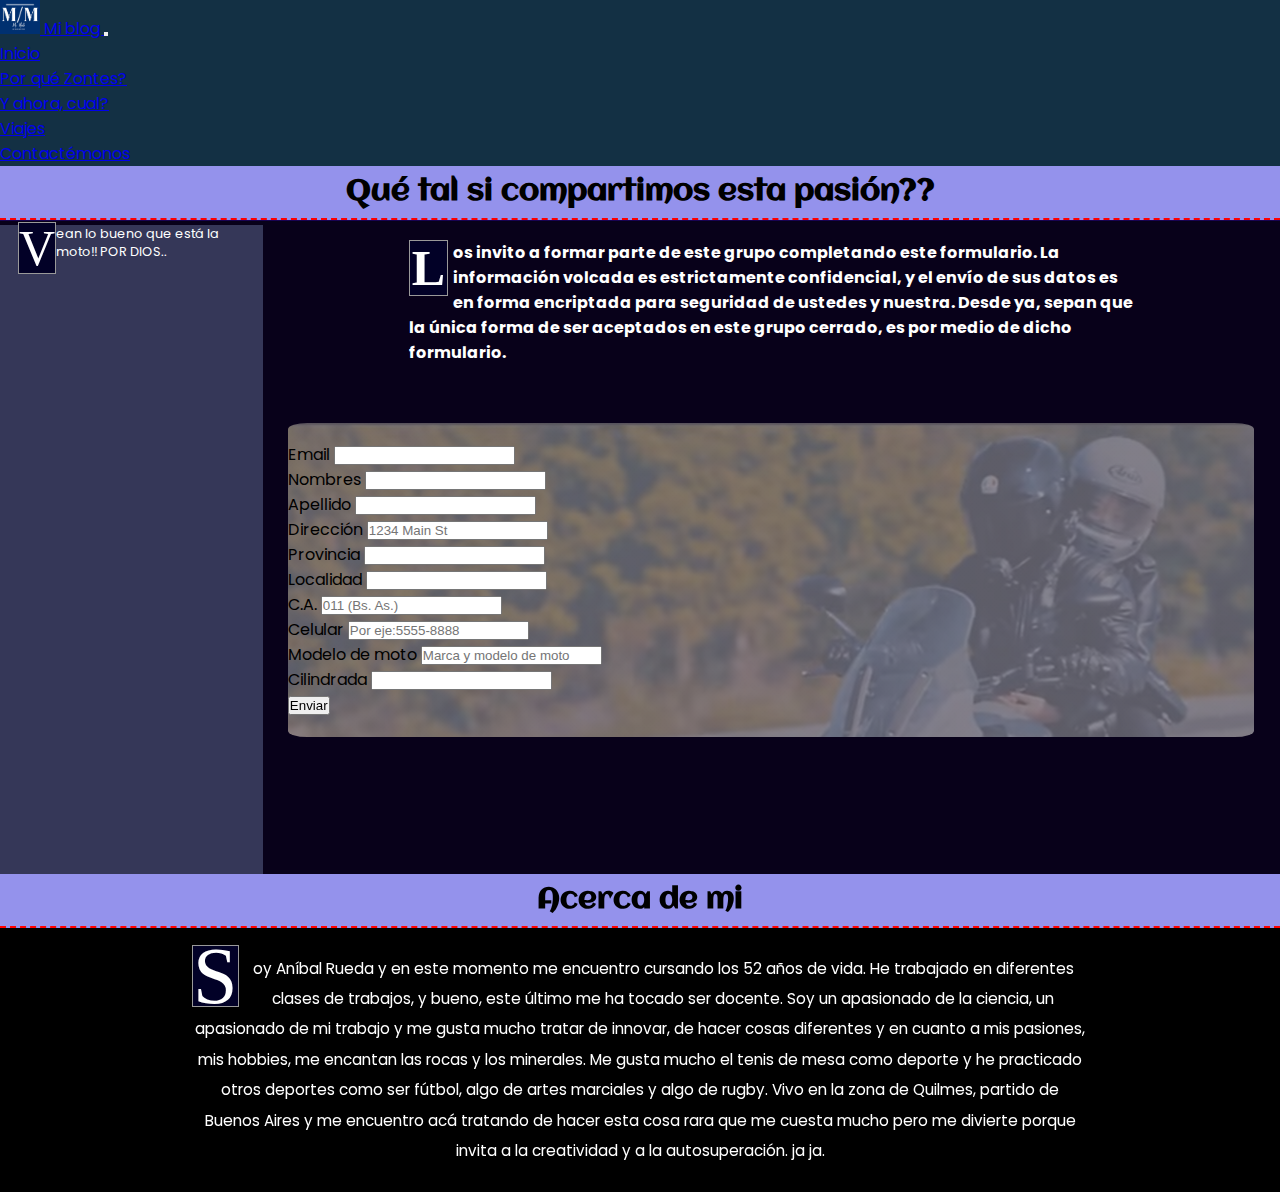
<file: html/form_zontes.html>
<!DOCTYPE html>
<html lang="en">
<head>
    <meta charset="UTF-8">
    <meta http-equiv="X-UA-Compatible" content="IE=edge">
    <meta name="viewport" content="width=device-width, initial-scale=1.0">
    <meta name="keywords" content="moto, lista, fan, grupo, compartir">
    <meta name="author" content="Anibal Rueda">
    <link rel="icon" type="image/x-icon" href="../imag/icono.png">
    <meta name="description" content="Ser muchos para compartir esta pasión, es parte de la vida. Te invito a inscribirte en nuestro grupo de motos para estar comunicados. Somos un montón.">    
    <link href="https://cdn.jsdelivr.net/npm/bootstrap@5.2.0/dist/css/bootstrap.min.css" rel="stylesheet" integrity="sha384-gH2yIJqKdNHPEq0n4Mqa/HGKIhSkIHeL5AyhkYV8i59U5AR6csBvApHHNl/vI1Bx" crossorigin="anonymous">
    <link rel="stylesheet" href="../css/styles.css">
    <title>Mi Moto- Contactémonos</title>
    <link rel="stylesheet" href="https://cdnjs.cloudflare.com/ajax/libs/font-awesome/6.1.1/css/all.min.css">

</head>
<body class="body">
    <header class="header">               
        <!--Navar-->
        <nav class="navbar navbar-expand-md navbar-dark" style="background-color: #133044;">
            <div class="container-fluid">
                <a class="navbar-brand" href="../index.html">
                    <img src="../imag/logo_mio.png" alt="Foto moto mia" width="40" height="34" class="d-inline-block align-text-top">
                    Mi blog
                </a>                
                <button class="navbar-toggler" 
                    type="button"  
                    data-bs-toggle="collapse" 
                    data-bs-target="#navbarSupportedContent"
                    aria-controls="navbarSupportedContent"
                    aria-expanded="false"
                    aria-label="Toogle navigation">
                    <span class="navbar-toggler-icon"></span>
                </button>
                <div class="collapse navbar-collapse" id="navbarSupportedContent">
                    <ul class="navbar-nav mx-auto text-center">
                        <li class="nav-item">
                            <a class="nav-link" href="../index.html">Inicio</a>
                        </li class="nav-item">
                        <li>
                            <a class="nav-link" href="pq_zontes.html">Por qué Zontes?</a>
                        </li class="nav-item">
                        <li>
                            <a class="nav-link" href="yac_zontes.html">Y ahora, cual?</a>
                        </li>
                        <li>
                          <a class="nav-link" href="viaje_zontes.html">Viajes</a>
                        </li>
                        <li>
                            <a class="nav-link active" href="form_zontes.html">Contactémonos</a>
                        </li>
                    </ul>
                </div>
            </div>
        </nav>
        <!--Fin Navar---------------------------------------------------------------------->
        <div class="header_uno">                        
            <h2>Qué tal si compartimos esta pasión??</h2>            
        </div>
    </header>
    
    <main>
        <div class="form_zontes">
            <div class="form_zonte_form">
                <h3>Los invito a formar parte de este grupo completando este formulario. La información volcada es estrictamente confidencial, y el envío de sus datos es en forma encriptada para seguridad de ustedes y nuestra. Desde ya, sepan que la única forma de ser aceptados en este grupo cerrado, es por medio de dicho formulario.</h3>
                <form class="row g-3">                   
                    <div class="col-md-12">
                        <label for="inputEmail4" class="form-label">Email</label>
                        <input type="email" class="form-control" id="inputEmail4">
                    </div>

                    <div class="col-md-6">
                        <label for="inputname" class="form-label">Nombres</label>
                        <input type="text" class="form-control" id="nombre">
                    </div>

                    <div class="col-md-6">
                        <label for="inputname" class="form-label">Apellido</label>
                        <input type="text" class="form-control" id="Apellido">
                    </div>

                    <div class="col-12">
                        <label for="inputAddress" class="form-label">Dirección</label>
                        <input type="text" class="form-control" id="inputAddress" placeholder="1234 Main St">
                    </div>

                    <div class="col-3">
                        <label for="inputrPvincia" class="form-label">Provincia</label>
                        <input type="text" class="form-control" id="inputProvincia">
                    </div>

                    <div class="col-4">
                        <label for="inputrLocalidad" class="form-label">Localidad</label>
                        <input type="text" class="form-control" id="inputLocalidad">
                    </div>

                    <div class="col-2">
                        <label for="inputnumber" class="form-label">C.A.</label>
                        <input type="text" class="form-control" id="inputAddress" placeholder="011 (Bs. As.)">
                    </div>

                    <div class="col-3">
                        <label for="inputnumber" class="form-label">Celular</label>
                        <input type="text" class="form-control" id="inputAddress" placeholder="Por eje:5555-8888">
                    </div>

                    <div class="col-6">
                        <label for="inputTipoMoto" class="form-label">Modelo de moto</label>
                        <input type="text" class="form-control" id="inputTipoMoto" placeholder="Marca y modelo de moto">
                    </div>

                    <div class="col-md-3">
                        <label for="inputCilindrada" class="form-label">Cilindrada</label>
                        <input type="text" class="form-control" id="inputCilindrada">
                    </div>

                    <div class="col-12">
                        <button type="submit" class="btn btn-outline-dark">Enviar</button>
                    </div>
                </form>
               
            </div>
            <!--SideBar-->
            <div class="form_zontes_side_bar">                  
                <div class="side_bar">
                        <p class="p_side_bar">Vean lo bueno que está la moto!! POR DIOS..</p>
                        <iframe  src="https://www.youtube.com/embed/XCuMLZhAu18" title="YouTube video player" frameborder="0" allow="accelerometer; controls; clipboard-write; encrypted-media; gyroscope; picture-in-picture" allowfullscreen></iframe>
                        <iframe  src="https://www.youtube.com/embed/vBniht794cw" title="YouTube video player" frameborder="0" allow="accelerometer; controls; clipboard-write; encrypted-media; gyroscope; picture-in-picture" allowfullscreen></iframe>
                        <iframe  src="https://www.youtube.com/embed/J7oFBhwXM8s" title="YouTube video player" frameborder="0" allow="accelerometer; controls; clipboard-write; encrypted-media; gyroscope; picture-in-picture" allowfullscreen></iframe>
                        <iframe  src="https://www.youtube.com/embed/p9gaAqtyHyM" title="YouTube video player" frameborder="0" allow="accelerometer; controls; clipboard-write; encrypted-media; gyroscope; picture-in-picture" allowfullscreen></iframe>                        
                </div> 
            </div>
            <!--Fin de SideBar---------------------------------------------------------------------->
        </div>           
    </main>
    
    <footer class="footer">          
        <h2>Acerca de mi</h2>   
        <p class="pie"> Soy Aníbal Rueda y en este momento me encuentro cursando los 52 años de vida. He trabajado en diferentes clases de trabajos, y bueno, este último me ha tocado ser docente. Soy un apasionado de la ciencia, un apasionado de mi trabajo y me gusta mucho tratar de innovar, de hacer cosas diferentes y en cuanto a mis pasiones, mis hobbies, me encantan las rocas y los minerales. Me gusta mucho el tenis de mesa como deporte y he practicado otros deportes como ser fútbol, algo de artes marciales y algo de rugby.
                Vivo en la zona de Quilmes, partido de Buenos Aires y me encuentro acá tratando de hacer esta cosa rara que me cuesta mucho pero me divierte porque invita a la creatividad y a la autosuperación. ja ja. 
        </p>       
    </footer>
    <script src="https://cdn.jsdelivr.net/npm/bootstrap@5.2.0/dist/js/bootstrap.bundle.min.js" integrity="sha384-A3rJD856KowSb7dwlZdYEkO39Gagi7vIsF0jrRAoQmDKKtQBHUuLZ9AsSv4jD4Xa" crossorigin="anonymous"></script>
</body>
</html>
</file>
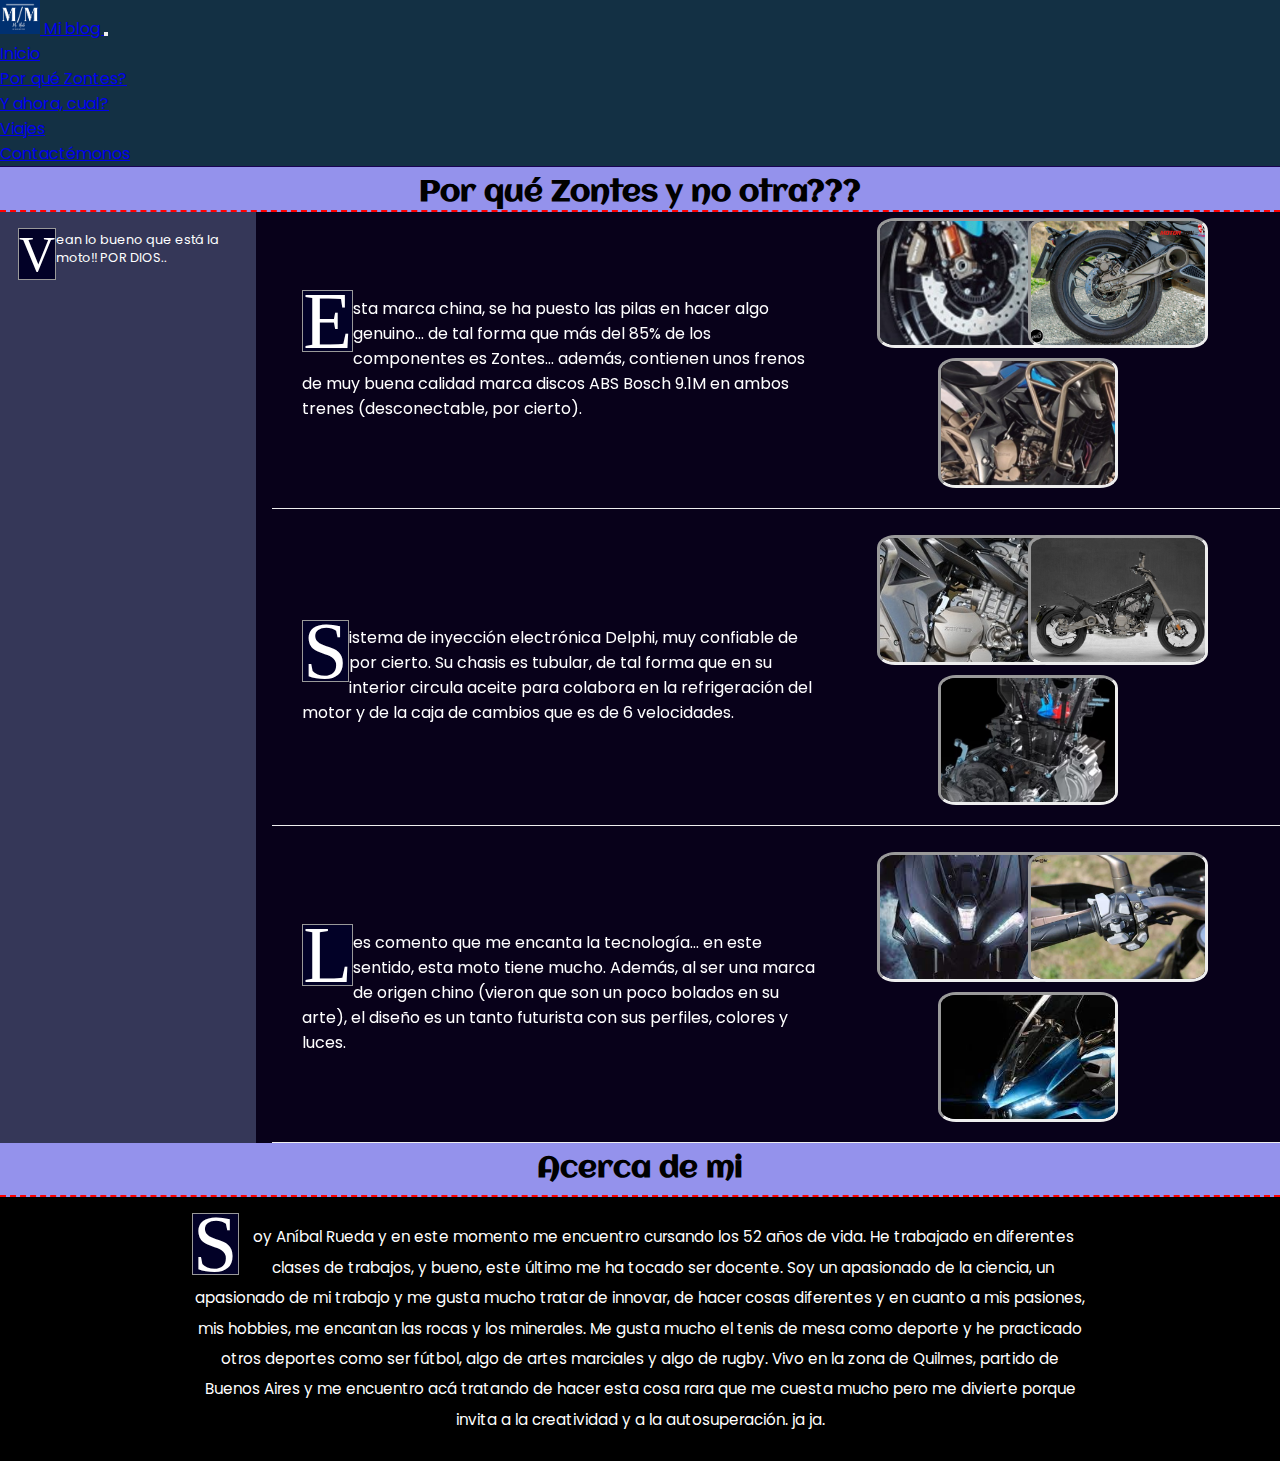
<file: html/pq_zontes.html>
<!DOCTYPE html>
<html lang="en">
<head>
    <meta charset="UTF-8">
    <meta http-equiv="X-UA-Compatible" content="IE=edge">
    <meta name="viewport" content="width=device-width, initial-scale=1.0">
    <meta name="keywords" content="moto, zontes, accesorio, chasis, full led">
    <meta name="author" content="Anibal Rueda">
    <link rel="icon" type="image/x-icon" href="../imag/icono.png">
    <meta name="description" content="Sin ir mucho más lejos, esta marca china tiene lo mejor para cubrir todas tus expectativas sin lugar a dudas. Frenos abs, chasis tubular, iluminación full led. Entra y observa todo lo que te ofrece. ">
    <link href="https://cdn.jsdelivr.net/npm/bootstrap@5.2.0/dist/css/bootstrap.min.css" rel="stylesheet" integrity="sha384-gH2yIJqKdNHPEq0n4Mqa/HGKIhSkIHeL5AyhkYV8i59U5AR6csBvApHHNl/vI1Bx" crossorigin="anonymous">
    <link rel="stylesheet" href="../css/styles.css">
    <title>Mi Moto-Por que Zontes??</title>
    <link rel="stylesheet" href="https://cdnjs.cloudflare.com/ajax/libs/font-awesome/6.1.1/css/all.min.css">

</head>
<body class="body">
    
    <header class="header">               
        <!--Navar-->
        <nav class="navbar navbar-expand-md navbar-dark" style="background-color: #133044;">
            <div class="container-fluid">
                <a class="navbar-brand" href="../index.html">
                    <img src="../imag/logo_mio.png" alt="Foto moto mia" width="40" height="34" class="d-inline-block align-text-top">
                    Mi blog
                </a>                 
                <button class="navbar-toggler" 
                    type="button"  
                    data-bs-toggle="collapse" 
                    data-bs-target="#navbarSupportedContent"
                    aria-controls="navbarSupportedContent"
                    aria-expanded="false"
                    aria-label="Toogle navigation">
                    <span class="navbar-toggler-icon"></span>
                </button>
                <div class="collapse navbar-collapse" id="navbarSupportedContent">
                    <ul class="navbar-nav mx-auto text-center">
                        <li class="nav-item">
                            <a class="nav-link" href="../index.html">Inicio</a>
                        </li class="nav-item">
                        <li>
                            <a class="nav-link active" href="pq_zontes.html">Por qué Zontes?</a>
                        </li class="nav-item">
                        <li>
                            <a class="nav-link" href="yac_zontes.html">Y ahora, cual?</a>
                        </li>
                        <li>
                          <a class="nav-link" href="viaje_zontes.html">Viajes</a>
                        </li>
                        <li>
                            <a class="nav-link" href="form_zontes.html">Contactémonos</a>
                        </li>
                    </ul>
                </div>
            </div>
        </nav>
        <!--Navar-->
    </header>
    
    <main id="main_pqz_uno" class="main_home">
            <h2 class="h2_main_home">Por qué Zontes y no otra???</h2>
            <!--SideBar-->
            <div class="side_bar">
                <p class="p_side_bar">Vean lo bueno que está la moto!! POR DIOS..</p>
                <iframe  src="https://www.youtube.com/embed/XCuMLZhAu18" title="YouTube video player" frameborder="0" allow="accelerometer; controls; clipboard-write; encrypted-media; gyroscope; picture-in-picture" allowfullscreen></iframe>
                <iframe  src="https://www.youtube.com/embed/vBniht794cw" title="YouTube video player" frameborder="0" allow="accelerometer; controls; clipboard-write; encrypted-media; gyroscope; picture-in-picture" allowfullscreen></iframe>
                <iframe  src="https://www.youtube.com/embed/J7oFBhwXM8s" title="YouTube video player" frameborder="0" allow="accelerometer; controls; clipboard-write; encrypted-media; gyroscope; picture-in-picture" allowfullscreen></iframe>
                <iframe  src="https://www.youtube.com/embed/p9gaAqtyHyM" title="YouTube video player" frameborder="0" allow="accelerometer; controls; clipboard-write; encrypted-media; gyroscope; picture-in-picture" allowfullscreen></iframe>
                <iframe  src="https://www.youtube.com/embed/7wXX3bpvKQg" title="YouTube video player" frameborder="0" allow="accelerometer; controls; clipboard-write; encrypted-media; gyroscope; picture-in-picture" allowfullscreen></iframe>
            </div>
            <!--Fin de SideBar-->                  
            <section class="seccion__main seccion_main1_home">
                <p class="p_sect">Esta marca china, se ha puesto las pilas en hacer algo genuino… de tal forma que más del 85% de los componentes es Zontes… además, contienen unos frenos de muy buena calidad marca discos ABS Bosch 9.1M en ambos trenes (desconectable, por cierto).</p>              
                <img src="../imag/freno_p1.jpg" alt="Freno delantero de Zonte">
                <img src="../imag/freno_t_p1.jpg" alt="Freno trasero de Zonte">
                <img id="foto_h1_3" src="../imag/chasis_p1.jpg" alt="Chasis de Zonte">          
            </section>
            <section class="seccion__main seccion_main2_home">    
                <p class="p_sect">Sistema de inyección electrónica Delphi, muy confiable de por cierto. Su chasis es tubular, de tal forma que en su interior circula aceite para colabora en la refrigeración del motor y de la caja de cambios que es de 6 velocidades.</p>               
                <img src="../imag/inyector_p1.jpg" alt="Foto del motor">
                <img src="../imag/bastidor_p1.jpg" alt="Foto del chasis">
                <img id="foto_h2_3" src="../imag/motor_p1.jpg" alt="Foto del motor gral">           
            </section>
            <section class="seccion__main seccion_main3_home">           
                <p class="p_sect">Les comento que me encanta la tecnología… en este sentido, esta moto tiene mucho. Además, al ser una marca de origen chino (vieron que son un poco bolados en su arte), el diseño es un tanto futurista con sus perfiles, colores y luces.</p>                
                <img src="../imag/luces_p1.jfif" alt="Foto las suces">
                <img src="../imag/comando_p1.jpg" alt="Foto del comando">
                <img id="foto_h3_3" src="../imag/parabrisa_p1.jfif" alt="Foto del parabrisa">              
            </section>                  
    </main>

    <footer class=>          
        <h2>Acerca de mi</h2>   
        <p class="pie"> Soy Aníbal Rueda y en este momento me encuentro cursando los 52 años de vida. He trabajado en diferentes clases de trabajos, y bueno, este último me ha tocado ser docente. Soy un apasionado de la ciencia, un apasionado de mi trabajo y me gusta mucho tratar de innovar, de hacer cosas diferentes y en cuanto a mis pasiones, mis hobbies, me encantan las rocas y los minerales. Me gusta mucho el tenis de mesa como deporte y he practicado otros deportes como ser fútbol, algo de artes marciales y algo de rugby.
                Vivo en la zona de Quilmes, partido de Buenos Aires y me encuentro acá tratando de hacer esta cosa rara que me cuesta mucho pero me divierte porque invita a la creatividad y a la autosuperación. ja ja. 
        </p>       
    </footer>
    <script src="https://cdn.jsdelivr.net/npm/bootstrap@5.2.0/dist/js/bootstrap.bundle.min.js" integrity="sha384-A3rJD856KowSb7dwlZdYEkO39Gagi7vIsF0jrRAoQmDKKtQBHUuLZ9AsSv4jD4Xa" crossorigin="anonymous"></script>
</body>
</html>
</file>
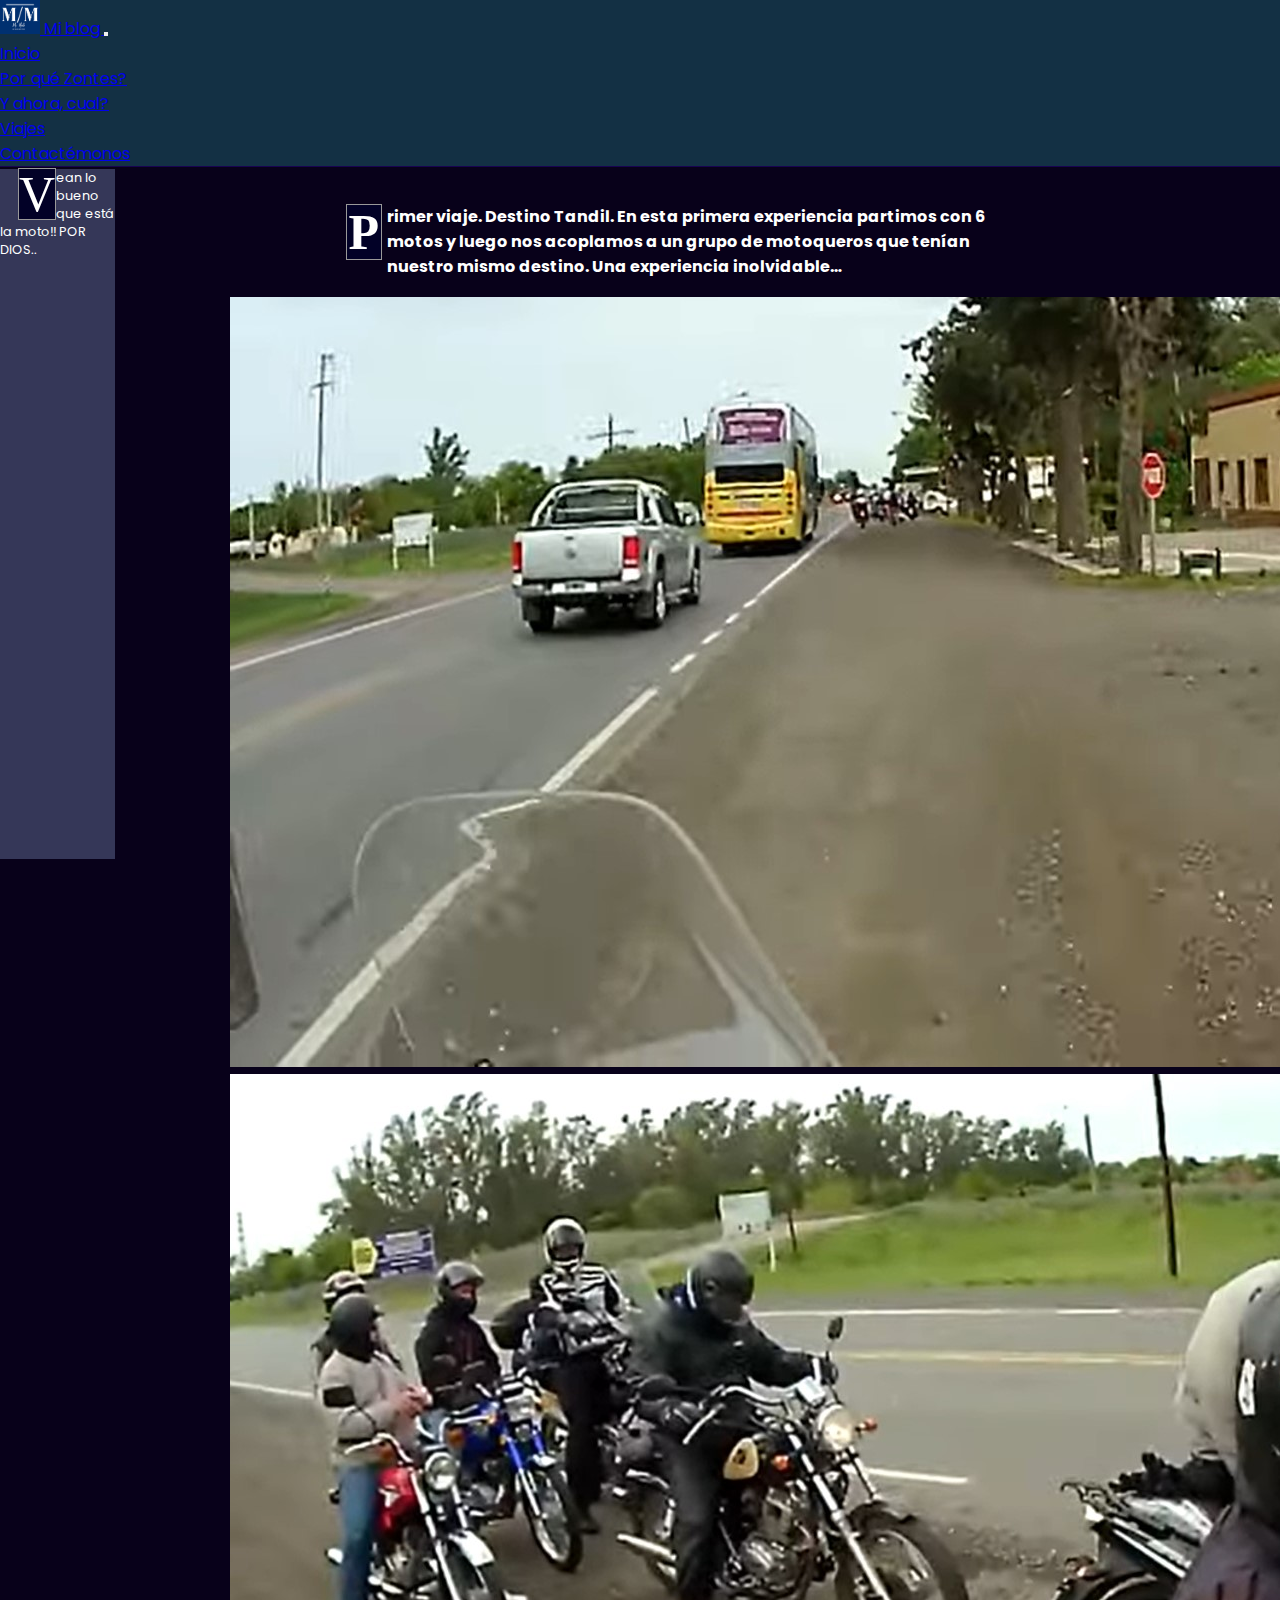
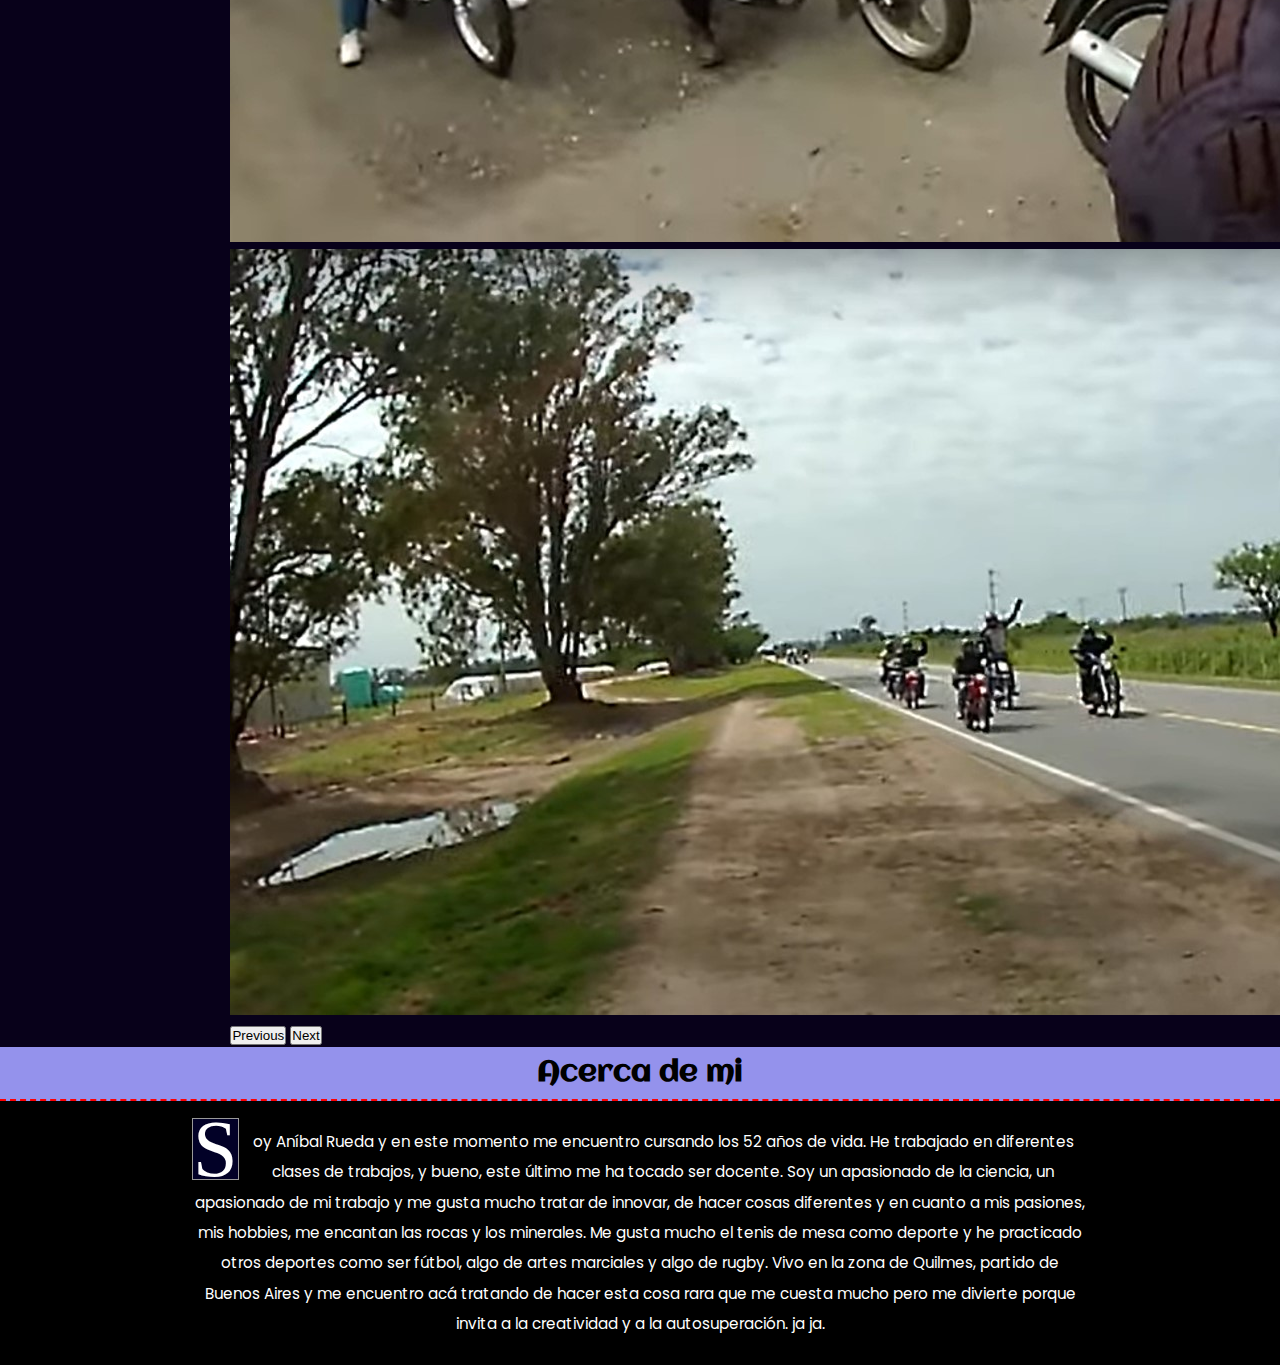
<file: html/viaje_zontes.html>
<!DOCTYPE html>
<html lang="en">
<head>
    <meta charset="UTF-8">
    <meta http-equiv="X-UA-Compatible" content="IE=edge">
    <meta name="viewport" content="width=device-width, initial-scale=1.0">
    <meta name="keywords" content="moto, viaje, libertad, compartir">
    <meta name="author" content="Anibal Rueda">
    <link rel="icon" type="image/x-icon" href="../imag/icono.png">
    <meta name="description" content="Y cuando te hablo de pasarlas bien con tus amigos o familiares en un viaje en moto… Salidas a todas partes y ser libres en nuestra pasión. Te hablo de esto. ">
    <link href="https://cdn.jsdelivr.net/npm/bootstrap@5.2.0/dist/css/bootstrap.min.css" rel="stylesheet" integrity="sha384-gH2yIJqKdNHPEq0n4Mqa/HGKIhSkIHeL5AyhkYV8i59U5AR6csBvApHHNl/vI1Bx" crossorigin="anonymous">
    <link rel="stylesheet" href="../css/styles.css">
    <title>Mi Moto-Viajes</title>
    <link rel="stylesheet" href="https://cdnjs.cloudflare.com/ajax/libs/font-awesome/6.1.1/css/all.min.css">
</head>
<body class="body">
    
    <header class="header">            
        <!--Navar-->
        <nav class="navbar navbar-expand-md navbar-dark" style="background-color: #133044;">
            <div class="container-fluid">
                <a class="navbar-brand" href="../index.html">
                    <img src="../imag/logo_mio.png" alt="Foto moto mia" width="40" height="34" class="d-inline-block align-text-top">
                    Mi blog
                </a>                
                <button class="navbar-toggler" 
                    type="button"  
                    data-bs-toggle="collapse" 
                    data-bs-target="#navbarSupportedContent"
                    aria-controls="navbarSupportedContent"
                    aria-expanded="false"
                    aria-label="Toogle navigation">
                    <span class="navbar-toggler-icon"></span>
                </button>
                <div class="collapse navbar-collapse" id="navbarSupportedContent">
                    <ul class="navbar-nav mx-auto text-center">
                        <li class="nav-item">
                            <a class="nav-link" href="../index.html">Inicio</a>
                        </li class="nav-item">
                        <li>
                            <a class="nav-link" href="pq_zontes.html">Por qué Zontes?</a>
                        </li class="nav-item">
                        <li>
                            <a class="nav-link" href="yac_zontes.html">Y ahora, cual?</a>
                        </li>
                        <li>
                          <a class="nav-link active" href="viaje_zontes.html">Viajes</a>
                        </li>
                        <li>
                            <a class="nav-link" href="form_zontes.html">Contactémonos</a>
                        </li>
                    </ul>
                </div>
            </div>
        </nav>
        <!--Navar-->
    </header>
    
    <main>
        <div class="viaje_zontes">
            <div class="v_zonte">
                <h3>Primer viaje. Destino Tandil. En esta primera experiencia partimos con 6 motos y luego nos acoplamos a un grupo de motoqueros que tenían nuestro mismo destino. Una experiencia inolvidable…</h3>
                <div id="carouselExampleControls" class="carousel slide" data-bs-ride="carousel">
                    <div class="carousel-inner">
                        <div class="carousel-item active">
                        <img src="../imag/cordoba_1.jpg" class="d-block w-100" alt="...">
                        </div>
                        <div class="carousel-item">
                        <img src="../imag/cordoba_2.jpg" class="d-block w-100" alt="...">
                        </div>
                        <div class="carousel-item">
                        <img src="../imag/cordoba_3.jpg" class="d-block w-100" alt="...">
                        </div>
                    </div>
                        <button class="carousel-control-prev" type="button" data-bs-target="#carouselExampleControls" data-bs-slide="prev">
                            <span class="carousel-control-prev-icon" aria-hidden="true"></span>
                            <span class="visually-hidden">Previous</span>
                        </button>
                        <button class="carousel-control-next" type="button" data-bs-target="#carouselExampleControls" data-bs-slide="next">
                            <span class="carousel-control-next-icon" aria-hidden="true"></span>
                            <span class="visually-hidden">Next</span>
                        </button>
                </div>
            </div>
            <!--SideBar-->              
            <div class="viaje_zontes_side_bar">                  
                <div class="side_bar">
                        <p class="p_side_bar">Vean lo bueno que está la moto!! POR DIOS..</p>
                        <iframe  src="https://www.youtube.com/embed/XCuMLZhAu18" title="YouTube video player" frameborder="0" allow="accelerometer; controls; clipboard-write; encrypted-media; gyroscope; picture-in-picture" allowfullscreen></iframe>
                        <iframe  src="https://www.youtube.com/embed/vBniht794cw" title="YouTube video player" frameborder="0" allow="accelerometer; controls; clipboard-write; encrypted-media; gyroscope; picture-in-picture" allowfullscreen></iframe>
                        <iframe  src="https://www.youtube.com/embed/J7oFBhwXM8s" title="YouTube video player" frameborder="0" allow="accelerometer; controls; clipboard-write; encrypted-media; gyroscope; picture-in-picture" allowfullscreen></iframe>
                        <iframe  src="https://www.youtube.com/embed/p9gaAqtyHyM" title="YouTube video player" frameborder="0" allow="accelerometer; controls; clipboard-write; encrypted-media; gyroscope; picture-in-picture" allowfullscreen></iframe>                         
                </div> 
            </div>
            <!--Fin de SideBar-->
        </div>
    </div>           
    </main>
    
    <footer class="footer">          
        <h2>Acerca de mi</h2>   
        <p class="pie"> Soy Aníbal Rueda y en este momento me encuentro cursando los 52 años de vida. He trabajado en diferentes clases de trabajos, y bueno, este último me ha tocado ser docente. Soy un apasionado de la ciencia, un apasionado de mi trabajo y me gusta mucho tratar de innovar, de hacer cosas diferentes y en cuanto a mis pasiones, mis hobbies, me encantan las rocas y los minerales. Me gusta mucho el tenis de mesa como deporte y he practicado otros deportes como ser fútbol, algo de artes marciales y algo de rugby.
                Vivo en la zona de Quilmes, partido de Buenos Aires y me encuentro acá tratando de hacer esta cosa rara que me cuesta mucho pero me divierte porque invita a la creatividad y a la autosuperación. ja ja. 
        </p>       
    </footer>
    <script src="https://cdn.jsdelivr.net/npm/bootstrap@5.2.0/dist/js/bootstrap.bundle.min.js" integrity="sha384-A3rJD856KowSb7dwlZdYEkO39Gagi7vIsF0jrRAoQmDKKtQBHUuLZ9AsSv4jD4Xa" crossorigin="anonymous"></script>
</body>
</html>
</file>
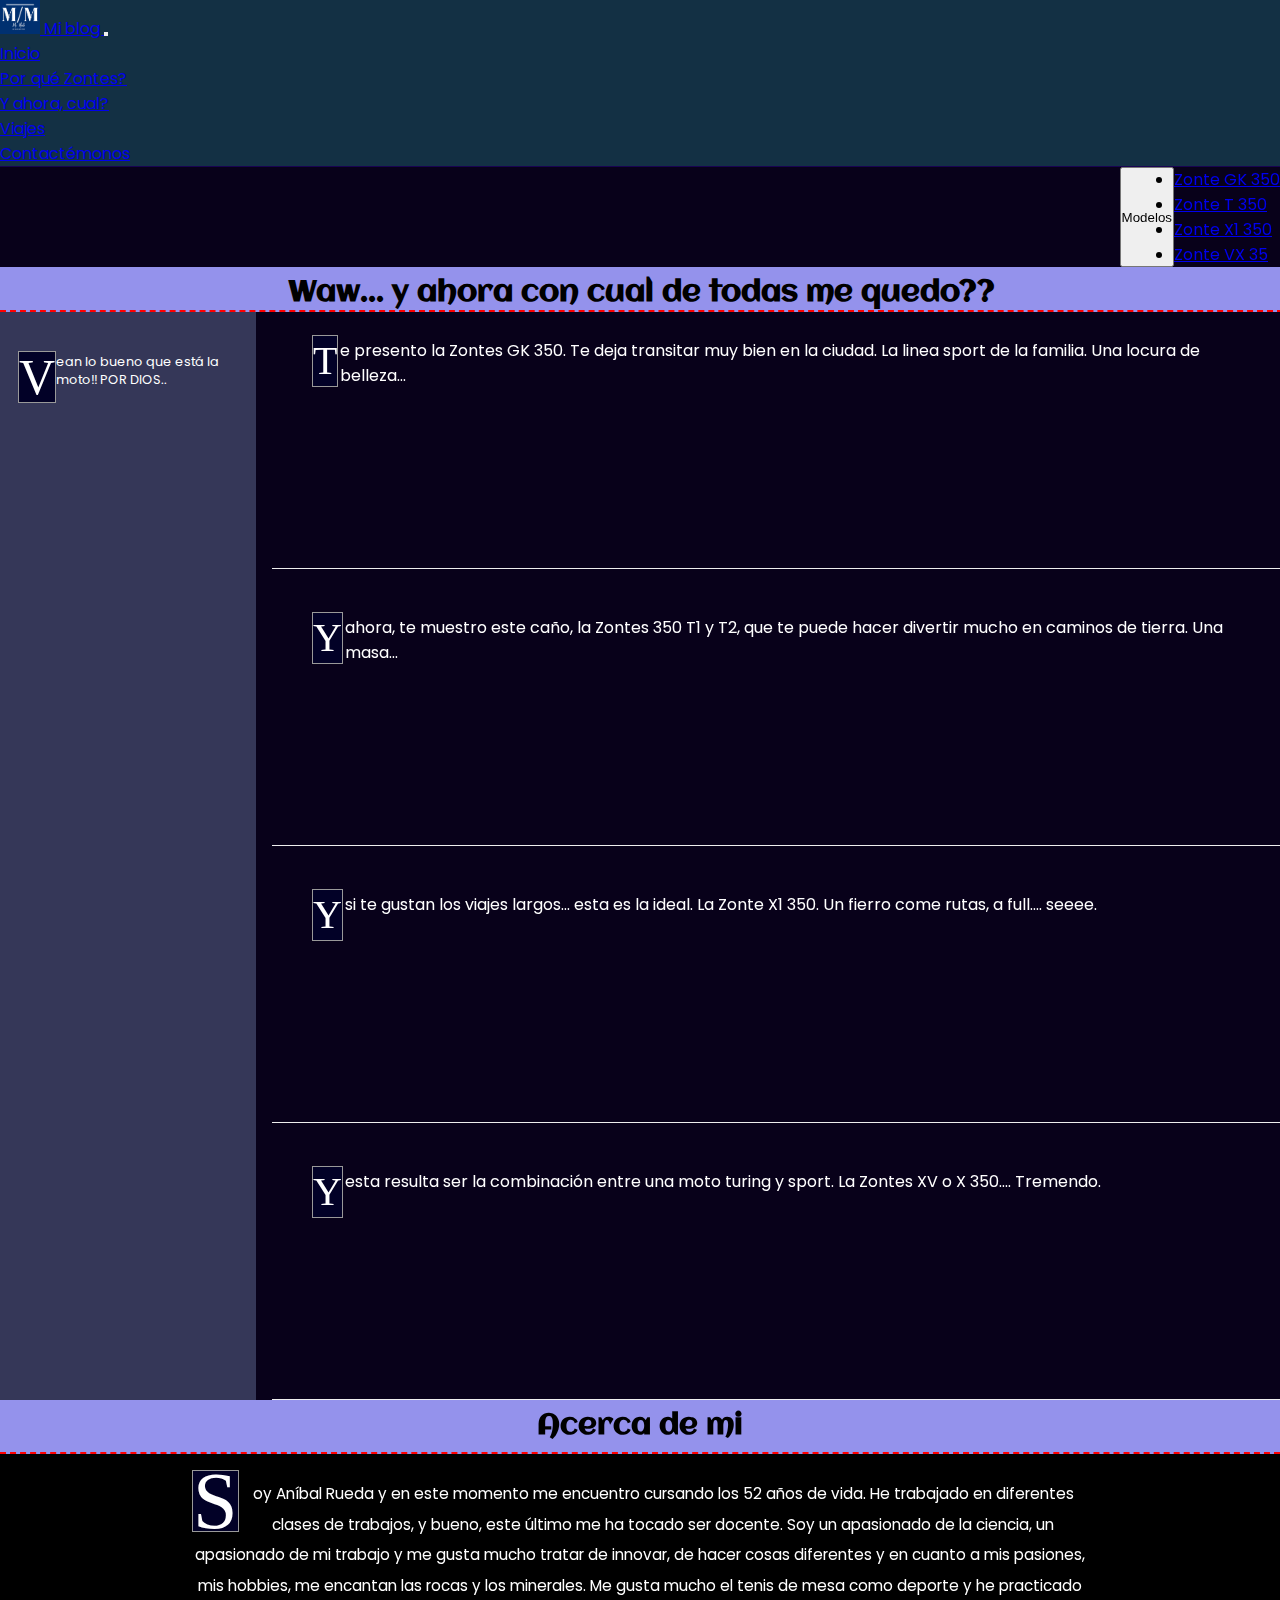
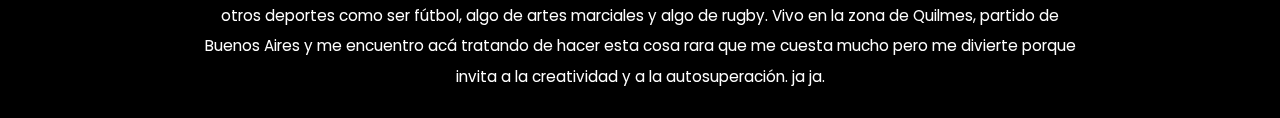
<file: html/yac_zontes.html>
<!DOCTYPE html>
<html lang="en">
<head>
    <meta charset="UTF-8">
    <meta http-equiv="X-UA-Compatible" content="IE=edge">
    <meta name="viewport" content="width=device-width, initial-scale=1.0">
    <meta name="keywords" content="moto, Zontes, GK350, T350, X1350, VX350">
    <meta name="author" content="Anibal Rueda">
    <link rel="icon" type="image/x-icon" href="../imag/icono.png">
    <meta name="description" content="Y ahora te presento las variedades de motos que esta industria te ofrece. Zontes GK350, T350, X1350, VX350 y más. Seguro que uno es para vos.">
    <link href="https://cdn.jsdelivr.net/npm/bootstrap@5.2.0/dist/css/bootstrap.min.css" rel="stylesheet" integrity="sha384-gH2yIJqKdNHPEq0n4Mqa/HGKIhSkIHeL5AyhkYV8i59U5AR6csBvApHHNl/vI1Bx" crossorigin="anonymous">
    <link rel="stylesheet" href="../css/styles.css">
    <title>Mi Moto-Y ahora, cual??</title>
    <link rel="stylesheet" href="https://cdnjs.cloudflare.com/ajax/libs/font-awesome/6.1.1/css/all.min.css">

</head>
<body class="body">
    
    <header class="header">        
        <!--Navar-->
        <nav class="navbar navbar-expand-md navbar-dark" style="background-color: #133044;">
            <div class="container-fluid">
                <a class="navbar-brand" href="../index.html">
                    <img src="../imag/logo_mio.png" alt="Foto moto mia" width="40" height="34" class="d-inline-block align-text-top">
                    Mi blog
                </a>                
                <button class="navbar-toggler" 
                    type="button"  
                    data-bs-toggle="collapse" 
                    data-bs-target="#navbarSupportedContent"
                    aria-controls="navbarSupportedContent"
                    aria-expanded="false"
                    aria-label="Toogle navigation">
                    <span class="navbar-toggler-icon"></span>
                </button>
                <div class="collapse navbar-collapse" id="navbarSupportedContent">
                    <ul class="navbar-nav mx-auto text-center">
                        <li class="nav-item">
                            <a class="nav-link" href="../index.html">Inicio</a>
                        </li class="nav-item">
                        <li>
                            <a class="nav-link" href="pq_zontes.html">Por qué Zontes?</a>
                        </li class="nav-item">
                        <li>
                            <a class="nav-link active" href="yac_zontes.html">Y ahora, cual?</a>
                        </li>
                        <li>
                          <a class="nav-link" href="viaje_zontes.html">Viajes</a>
                        </li>
                        <li>
                            <a class="nav-link" href="form_zontes.html">Contactémonos</a>
                        </li>
                    </ul>
                </div>
            </div>
        </nav>
    </header>
    <main id="main__yac"  class="main__yac">
        <div class="dropdown">
            <button class="btn btn-dark btn-sm dropdown-toggle" type="button" data-bs-toggle="dropdown" aria-expanded="false">
            Modelos
            </button>
            <ul class="dropdown-menu">
            <li><a class="dropdown-item" href="#zonte_p1_yac">Zonte GK 350</a></li>
            <li><a class="dropdown-item" href="#zonte_p2_yac">Zonte T 350</a></li>
            <li><a class="dropdown-item" href="#zonte_p3_yac">Zonte X1 350</a></li>
            <li><a class="dropdown-item" href="#zonte_p4_yac">Zonte VX 35</a></li>
            </ul>
        </div>
        
        <div id="main_yac_uno" class="main_yac_uno">
            <div id="mi_moto_yac" class="main_yac">      
                <h2 class="h2_yac">Waw... y ahora con cual de todas me quedo??</h2>
                <!--SideBar-->
                <div class="side_bar">
                    <p class="p_side_bar_yac">Vean lo bueno que está la moto!! POR DIOS..</p>
                    <iframe  src="https://www.youtube.com/embed/XCuMLZhAu18" title="YouTube video player" frameborder="0" allow="accelerometer; controls; clipboard-write; encrypted-media; gyroscope; picture-in-picture" allowfullscreen></iframe>
                    <iframe  src="https://www.youtube.com/embed/vBniht794cw" title="YouTube video player" frameborder="0" allow="accelerometer; controls; clipboard-write; encrypted-media; gyroscope; picture-in-picture" allowfullscreen></iframe>
                    <iframe  src="https://www.youtube.com/embed/J7oFBhwXM8s" title="YouTube video player" frameborder="0" allow="accelerometer; controls; clipboard-write; encrypted-media; gyroscope; picture-in-picture" allowfullscreen></iframe>
                    <iframe  src="https://www.youtube.com/embed/p9gaAqtyHyM" title="YouTube video player" frameborder="0" allow="accelerometer; controls; clipboard-write; encrypted-media; gyroscope; picture-in-picture" allowfullscreen></iframe>
                    <iframe  src="https://www.youtube.com/embed/7wXX3bpvKQg" title="YouTube video player" frameborder="0" allow="accelerometer; controls; clipboard-write; encrypted-media; gyroscope; picture-in-picture" allowfullscreen></iframe>            
                </div>
                <!--Fin de SideBar-->        
                <section id="zonte_p1_yac" class="zonte__yac__iframe zonte_p1_yac">
                    <p class="p_yac">Te presento la Zontes GK 350. Te deja transitar muy bien en la ciudad. La linea sport de la familia. Una locura de belleza...</p>              
                    <iframe src="https://www.youtube.com/embed/HhIPBq7qFbk" title="YouTube video player" frameborder="0" allow="accelerometer; controls; clipboard-write; encrypted-media; gyroscope; picture-in-picture" allowfullscreen></iframe>
                    <iframe src="https://www.youtube.com/embed/7wXX3bpvKQg" title="YouTube video player" frameborder="0" allow="accelerometer; controls; clipboard-write; encrypted-media; gyroscope; picture-in-picture" allowfullscreen></iframe>
                       
                </section>
                <section id="zonte_p2_yac" class="zonte__yac__iframe zonte_p2_yac">    
                    <p class="p_yac">Y ahora, te muestro este caño, la Zontes 350 T1 y T2, que te puede hacer divertir mucho en caminos de tierra. Una masa...</p>               
                    <iframe src="https://www.youtube.com/embed/t7lqNefcWls" title="YouTube video player" frameborder="0" allow="accelerometer; controls; clipboard-write; encrypted-media; gyroscope; picture-in-picture" allowfullscreen></iframe>
                    <iframe src="https://www.youtube.com/embed/DOQyQTW5QlY" title="YouTube video player" frameborder="0" allow="accelerometer; controls; clipboard-write; encrypted-media; gyroscope; picture-in-picture" allowfullscreen></iframe>
                       
                </section>
                <section id="zonte_p3_yac" class="zonte__yac__iframe zonte_p3_yac">           
                    <p class="p_yac">Y si te gustan los viajes largos... esta es la ideal. La Zonte X1 350. Un fierro come rutas, a full.... seeee.</p>                
                    <iframe src="https://www.youtube.com/embed/VLR5N3Pc_LI" title="YouTube video player" frameborder="0" allow="accelerometer; controls; clipboard-write; encrypted-media; gyroscope; picture-in-picture" allowfullscreen></iframe>
                    <iframe src="https://www.youtube.com/embed/NBH2GJ_qEMw" title="YouTube video player" frameborder="0" allow="accelerometer; controls; clipboard-write; encrypted-media; gyroscope; picture-in-picture" allowfullscreen></iframe>
                           
                </section>
                <section id="zonte_p4_yac" class="zonte__yac__iframe zonte_p4_yac">           
                    <p class="p_yac">Y esta resulta ser la combinación entre una moto turing y sport. La Zontes XV o X 350.... Tremendo.</p>                
                    <iframe src="https://www.youtube.com/embed/dHO6xkPx-GQ" title="YouTube video player" frameborder="0" allow="accelerometer; controls; clipboard-write; encrypted-media; gyroscope; picture-in-picture" allowfullscreen></iframe>
                    <iframe src="https://www.youtube.com/embed/GM-CBPK8_JU" title="YouTube video player" frameborder="0" allow="accelerometer; controls; clipboard-write; encrypted-media; gyroscope; picture-in-picture" allowfullscreen></iframe>
                    
                </section>
            </div>
        </div>            
    </main>

    <footer class="footer">          
        <h2>Acerca de mi</h2>   
        <p class="pie"> Soy Aníbal Rueda y en este momento me encuentro cursando los 52 años de vida. He trabajado en diferentes clases de trabajos, y bueno, este último me ha tocado ser docente. Soy un apasionado de la ciencia, un apasionado de mi trabajo y me gusta mucho tratar de innovar, de hacer cosas diferentes y en cuanto a mis pasiones, mis hobbies, me encantan las rocas y los minerales. Me gusta mucho el tenis de mesa como deporte y he practicado otros deportes como ser fútbol, algo de artes marciales y algo de rugby.
                Vivo en la zona de Quilmes, partido de Buenos Aires y me encuentro acá tratando de hacer esta cosa rara que me cuesta mucho pero me divierte porque invita a la creatividad y a la autosuperación. ja ja. 
        </p>       
    </footer>
    <script src="https://cdn.jsdelivr.net/npm/bootstrap@5.2.0/dist/js/bootstrap.bundle.min.js" integrity="sha384-A3rJD856KowSb7dwlZdYEkO39Gagi7vIsF0jrRAoQmDKKtQBHUuLZ9AsSv4jD4Xa" crossorigin="anonymous"></script>
</body>
</html>
</file>
<file: css/styles.css>
@import url("https://fonts.googleapis.com/css2?family=Aclonica&family=Berkshire+Swash&familbarray=Castoro&family=Courgette&family=Dancing+Script&family=Merriweather:wght@900&family=Poppins:ital@0;1&display=swap");
@import url("https://fonts.googleapis.com/css2?family=Aclonica&family=Berkshire+Swash&family=Castoro&family=Courgette&family=Dancing+Script&family=Ibarra+Real+Nova:ital,wght@1,700&family=Merriweather:wght@900&family=Poppins:ital@0;1&display=swap");
html {
  scroll-behavior: smooth; }

* {
  margin: 0;
  padding: 0;
  box-sizing: border-box; }

.prop__parrafo, h1, .header_uno__animacion-video__parrafo, .header_uno__animacion-video__parrafo_dos {
  font-weight: bold;
  color: white; }

h2 {
  font: bold 180% "Aclonica", sans-serif;
  justify-content: space-around;
  font-weight: bold;
  text-align: center;
  background-color: #9492ec;
  height: 180%;
  line-height: 180%;
  border-bottom: 2px dashed red; }

h1 {
  font: bold 600% "Ibarra Real Nova", serif;
  align-items: center;
  padding-left: 30px; }

.pie {
  background-color: black;
  color: white;
  font-size: 95%;
  text-align: center;
  height: 300%;
  width: 100%;
  line-height: 200%;
  padding: 2% 15% 2% 15%; }

body {
  font-family: 'Poppins', sans-serif;
  background-color: #08011a; }

.header {
  border-bottom: 1px solid #180352; }

.moto_mia {
  display: flex;
  align-items: baseline; }
  .moto_mia img {
    border-radius: 10%;
    width: 8%;
    height: 8%;
    margin-left: 5%;
    margin-top: 3%;
    border-style: inset;
    align-items: baseline; }

.header_uno {
  display: flex;
  flex-direction: column;
  align-items: stretch; }
  .header_uno__animacion-video {
    position: relative; }
    .header_uno__animacion-video__parrafo {
      font: bold calc(10% + 5vw) "Ibarra Real Nova", serif;
      position: absolute;
      left: 50%;
      top: 10%;
      transform: translate(-50%, -50%);
      text-shadow: rgba(0, 0, 0, 0.8); }
    .header_uno__animacion-video__parrafo_dos {
      font: bold calc(-60% + 5vw) "Ibarra Real Nova", serif;
      position: absolute;
      left: 50%;
      top: 70%;
      transform: translate(-50%, -50%);
      text-shadow: 4px 4px 2px black; }
  .header_uno span:nth-child(2n+2) {
    font: bold 120% "Ibarra Real Nova", serif;
    animation-name: cambia_color;
    animation-duration: 2s;
    animation-iteration-count: infinite; }

@keyframes cambia_color {
  0% {
    text-shadow: 4px 4px 4px black, -4px -4px 4px #3306bd, 10px 15px 10px blue; }
  25% {
    text-shadow: -4px -4px 4px #3307b8, 5px 5px 10px blue; }
  50% {
    text-shadow: -4px -4px 4px #3007c2, 4px 4px 2px black; }
  75% {
    text-shadow: 5px 5px 10px blue,4px 4px 2px black; }
  100% {
    text-shadow: 5px 5px 10px blue, -4px -4px 4px #1f13c5, 4px 4px 2px black; } }

.video_head {
  width: 80%;
  border-radius: 1%;
  border-style: inset;
  display: block;
  margin: 1% auto 1% auto; }

.logo {
  height: 2%;
  width: auto; }

h3::first-letter {
  float: left;
  color: white;
  background: #020127;
  border: 1px solid #999999;
  padding: 2px;
  font-family: serif;
  margin-right: 5px;
  font-size: 50px;
  line-height: 50px; }

h3 {
  width: 75%;
  margin: auto;
  color: white;
  font-size: 100%; }

.banda_central {
  display: flex;
  flex-wrap: wrap;
  margin: 2%; }
  .banda_central img {
    width: calc(10% + 6vw);
    height: calc(9% + 5vw);
    border-radius: 20%;
    margin: auto auto auto 0;
    animation-name: scroll_left;
    animation-duration: 12s;
    animation-iteration-count: infinite; }
  .banda_central h3 {
    width: 40%;
    animation-name: scroll_right;
    animation-duration: 12s;
    animation-direction: reverse;
    animation-iteration-count: infinite; }

@keyframes scroll_left {
  0% {
    transform: translateX(20%);
    opacity: 0; }
  30% {
    transform: translateX(0%);
    opacity: 1; }
  100% {
    transform: translateX(0%);
    opacity: 1; } }

@keyframes scroll_right {
  100% {
    transform: translateX(-20%);
    opacity: 0; }
  70% {
    transform: translateX(0%);
    opacity: 1; }
  0% {
    transform: translateX(0%);
    opacity: 1; } }

/* Letra capital*/
p::first-letter {
  float: left;
  color: white;
  background: #020127;
  border: 1px solid #999999;
  font-size: 80px;
  line-height: 60px;
  font-family: serif;
  margin-top: -1%; }

/*Fin de letra capital*/
/* Fin del header*/
/*-------------------------------------------------------------*/
/* Pagina 'home'*/
.h2_main_home {
  justify-items: stretch;
  align-items: center; }

.seccion__main {
  color: white;
  border-bottom: 1px solid #eee;
  padding-top: 10px;
  padding-bottom: 10px; }

.p_sect {
  grid-row: 1/3;
  align-self: center;
  padding: 0% 10% 0% 5%; }

#foto_h1_3,
#foto_h2_3,
#foto_h3_3 {
  grid-column: 2/4;
  justify-self: center; }

.seccion__main img {
  width: 180px;
  height: 130px;
  object-fit: cover;
  border-style: inset;
  border-radius: 10%; }

.seccion__main img:hover {
  transform: scale(1.5);
  transition: all 0.2s linear; }

/* Fin de pagina -home*/
/*-------------------------------------------------------------*/
.zonte__yac__iframe {
  color: white;
  border-bottom: 1px solid #eee;
  padding-top: 10px;
  padding-bottom: 10px; }

/*Estilos zonte_p1_yac -------------------------*/
.zonte__yac__iframe {
  display: grid;
  grid-template-columns: repeat(2, 1fr);
  grid-template-rows: 80px auto auto; }

.zonte__yac__iframe p {
  color: white;
  font-size: 100%;
  padding: 20px 40px 10px 40px; }

.zonte__yac__iframe p::first-letter {
  font-size: 40px;
  line-height: 50px;
  margin-top: -3px;
  margin-right: 2px; }

.p_yac {
  grid-column: span 2; }

.zonte__yac__iframe iframe {
  width: 80%;
  border-radius: 2%;
  margin-top: 5px;
  margin-bottom: 5px;
  border-style: inset; }

/*Fin estilos zonte_p1_yac -------------------------*/
/* Crid. Pagina de YAC -------------------------------*/
.side_bar {
  display: flex;
  flex-direction: column;
  background-color: #353758;
  align-items: center;
  justify-content: space-evenly; }
  .side_bar iframe {
    width: 80%;
    border-radius: 2%;
    border-style: inset; }
  .side_bar p {
    color: white;
    font-size: 80%; }
  .side_bar p::first-letter {
    font-size: 50px;
    line-height: 50px;
    margin-left: 18px; }

.dropdown {
  display: flex;
  justify-content: flex-end;
  position: sticky;
  top: 0;
  z-index: 1000; }

/*Crid. Fin pagina de YAC ---------------------*/
/*formulario Booststrap ------------------------*/
.form_zontes {
  display: flex;
  flex-direction: row-reverse;
  align-items: flex-start;
  width: 98%; }

.form_zontes_side_bar {
  width: 60%;
  margin-right: 2%; }

.row {
  background-image: linear-gradient(rgba(116, 112, 124, 0.75), rgba(116, 112, 124, 0.75)), url("../imag/zontes_350x.jpg");
  padding: 2% 0 2% 0;
  border-radius: 2%; }

.form_zontes_form {
  display: flex;
  width: 40%; }

.form_zonte_form h3 {
  margin-bottom: 6%;
  margin-top: 2%; }

.row input:hover {
  background-color: #a89adb;
  transition: all 1s; }

.row input:focus {
  background-color: #abf1cb;
  transition: all 1s; }

/*Fin de formulario Booststrap ------------------------*/
/*Viajes Booststrap ------------------------*/
.viaje_zontes {
  display: flex;
  flex-direction: row-reverse;
  width: 90%; }

.v_zonte {
  display: flex;
  flex-direction: column;
  width: 80%;
  margin-left: 10%; }
  .v_zonte h3 {
    margin-bottom: 2%;
    margin-top: 4%; }

/*Fin de viajes Booststrap ------------------------*/
@media only screen and (max-width: 700px) {
  h3::first-letter {
    font-size: 50px;
    line-height: 50px;
    width: 95%; }
  h3 {
    padding: 1.2rem;
    color: white;
    font-size: 80%; }
  h2 {
    font: bold 90% "Aclonica", sans-serif; }
  h1 {
    font: bold 200% "Ibarra Real Nova", serif;
    font-size: 40px; }
  .pie {
    font-size: 15px;
    padding-top: 1%; }
  .prop_padres, .seccion__main {
    display: flex;
    justify-content: center; }
  .seccion__main {
    flex-wrap: wrap; }
  /* Crid. Pagina home -------------------------------*/
  .main_home {
    display: grid;
    grid-template-columns: 100%;
    grid-auto-rows: 15px auto auto auto auto;
    grid-template-areas: "h2_main_home" "seccion_main1_home" "seccion_main2_home" "seccion_main3_home" "side_bar";
    gap: 1em; }
  .form_zontes_side_bar {
    margin-left: 5%;
    margin-top: 1%; }
  .side_bar {
    display: flex;
    flex-direction: column;
    background-color: #353758;
    align-items: center; }
    .side_bar iframe {
      width: 50%;
      border-radius: 1%;
      margin-top: 5px;
      margin-bottom: 5px;
      border-style: inset; }
    .side_bar p {
      color: white;
      font-size: 80%; }
    .side_bar p::first-letter {
      font-size: 50px;
      line-height: 50px;
      margin-left: 18px; }
  .side_bar {
    grid-area: side_bar; }
  /* Fin Crid.*/
  .banda_central h3 {
    width: 90%;
    animation-name: scroll_right; }
  .banda_central img {
    width: calc(20% + 6vw);
    height: calc(16% + 5vw);
    margin: auto;
    animation-name: scroll_left; }
  @keyframes scroll_left {
    0% {
      transform: translateY(20%);
      opacity: 0; }
    30% {
      transform: translateY(0%);
      opacity: 1; }
    100% {
      transform: translateY(0%);
      opacity: 1; } }
  @keyframes scroll_right {
    100% {
      transform: translateY(-20%);
      opacity: 0; }
    70% {
      transform: translateY(0%);
      opacity: 1; }
    0% {
      transform: translateY(0%);
      opacity: 1; } }
  /* Fin Pagina home -------------------------------*/
  /* Crid. Pagina de YAC -------------------------------*/
  #mi_moto_yac {
    display: grid;
    grid-template-columns: 100%;
    grid-auto-rows: 15px auto auto auto auto auto;
    grid-template-areas: "h2_yac" "zonte_p1_yac" "zonte_p2_yac" "zonte_p3_yac" "zonte_p4_yac" "side_bar";
    gap: 1em; }
  .side_bar {
    grid-area: side_bar; }
  .side_bar {
    display: flex;
    flex-direction: column;
    background-color: #353758;
    align-items: center; }
    .side_bar iframe {
      width: 50%;
      border-radius: 2%;
      margin-top: 5px;
      margin-bottom: 5px;
      border-style: inset; }
    .side_bar p {
      color: white;
      font-size: 80%;
      margin-bottom: 5px; }
    .side_bar p::first-letter {
      font-size: 50px;
      line-height: 50px;
      margin-left: 18px; }
  .zonte__yac__iframe p {
    color: white;
    font-size: 80%;
    padding: 20px 40px 10px 40px; }
  .zonte__yac__iframe p::first-letter {
    font-size: 40px;
    line-height: 50px;
    margin-top: -3px;
    margin-right: 2px; }
  .p_yac {
    grid-column: span 2; }
  .zonte__yac__iframe iframe {
    width: 80%;
    border-radius: 2%;
    margin-top: 5px;
    margin-bottom: 5px;
    border-style: inset; }
  .zonte__yac__iframe {
    display: flex;
    flex-direction: column;
    align-items: center; }
  /*Crid. Fin pagina de YAC ---------------------*/
  /*Pagina formulario ----------------------------*/
  .form_zontes {
    flex-wrap: wrap;
    justify-content: space-evenly; }
  .form_zontes .form_zontes_side_bar {
    width: 100%; }
  /*Pagina viajes ----------------------------*/
  .viaje_zontes {
    flex-wrap: wrap;
    justify-content: space-evenly;
    width: 100%; }
  .viaje_zontes_side_bar {
    width: 100%;
    margin-top: 2%; }
  .v_zonte {
    margin: auto; } }

@media only screen and (min-width: 700px) and (max-width: 1020px) {
  .header_uno__parrafo_dos {
    font: bold 300% "Ibarra Real Nova", serif; }
  .header_uno__parrafo span:nth-child(2n+4) {
    font: bold 90% "Ibarra Real Nova", serif; }
  h3::first-letter {
    font-size: 70px;
    line-height: 50px; }
  h3 {
    padding: 20px 40px 10px 40px;
    color: white;
    font-size: 100%;
    text-align: center; }
  h2 {
    font: bold 120% "Aclonica", sans-serif; }
  .seccion__main {
    display: flex;
    flex-wrap: wrap; }
  /* Crid. Pagina home -------------------------------*/
  .main_home {
    display: grid;
    grid-template-columns: 28% auto;
    grid-auto-rows: 20px auto auto auto;
    grid-template-areas: "h2_main_home  h2_main_home" "side_bar  seccion_main1_home" "side_bar  seccion_main2_home" "side_bar   seccion_main3_home";
    gap: 1em; }
  .h2_main_home {
    grid-area: h2_main_home; }
  .side_bar {
    grid-area: side_bar; }
  .seccion_main1_home {
    grid-area: seccion_main1_home; }
  .seccion_main2_home {
    grid-area: seccion_main2_home; }
  .seccion_main3_home {
    grid-area: seccion_main3_home; }
  .seccion__main img {
    width: 150px;
    height: 100px; }
  .side_bar {
    display: flex;
    flex-direction: column;
    background-color: #353758;
    align-items: center; }
    .side_bar iframe {
      width: 80%;
      border-radius: 1%;
      margin-top: 5px;
      margin-bottom: 5px;
      border-style: inset; }
    .side_bar p {
      color: white;
      font-size: 80%; }
    .side_bar p::first-letter {
      font-size: 50px;
      line-height: 50px;
      margin-left: 18px; }
  .banda_central h3 {
    width: 90%;
    animation-name: scroll_right; }
  .banda_central img {
    width: calc(20% + 6vw);
    height: calc(16% + 5vw);
    margin: auto;
    animation-name: scroll_left; }
  @keyframes scroll_left {
    0% {
      transform: translateY(20%);
      opacity: 0; }
    30% {
      transform: translateY(0%);
      opacity: 1; }
    100% {
      transform: translateY(0%);
      opacity: 1; } }
  @keyframes scroll_right {
    100% {
      transform: translateY(-20%);
      opacity: 0; }
    70% {
      transform: translateY(0%);
      opacity: 1; }
    0% {
      transform: translateY(0%);
      opacity: 1; } }
  /* Crid. Fin Pagina home -------------------------------*/
  /* Crid. Pagina de YAC -------------------------------*/
  #mi_moto_yac {
    display: grid;
    grid-template-columns: 33% 66%;
    grid-auto-rows: 20px auto auto auto auto;
    grid-template-areas: "h2_yac           h2_yac"         "side_bar     zonte_p1_yac"    "side_bar     zonte_p2_yac"    "side_bar     zonte_p3_yac"    "side_bar     zonte_p4_yac";
    gap: 1em; }
  .h2_yac {
    grid-area: h2_yac; }
  .side_bar {
    grid-area: side_bar; }
  /*Crid. Fin pagina de YAC ---------------------*/
  .seccion__main {
    display: grid;
    grid-template-columns: 48% 12% 12%;
    grid-template-rows: auto auto;
    justify-content: space-around;
    justify-items: end; }
  /*Pagina formulario ----------------------------*/
  .form_zontes {
    flex-wrap: wrap;
    justify-content: space-evenly; }
    .form_zontes_side_bar {
      display: flex;
      flex-direction: column;
      margin-top: 1%; }
  /*Pagina viajar ----------------------------*/
  .viaje_zontes {
    flex-wrap: wrap;
    justify-content: space-evenly; }
    .viaje_zontes_side_bar {
      align-items: center;
      width: 90%;
      margin-left: 10%; }
  .v_zonte {
    padding-bottom: 2%; }
  .seccion__main img {
    align-items: flex-end; } }

@media only screen and (min-width: 1020px) {
  /* Crid. Pagina home -------------------------------*/
  .main_home {
    display: grid;
    grid-template-columns: 20% auto;
    grid-auto-rows: 25px auto auto auto;
    grid-template-areas: "h2_main_home  h2_main_home " "side_bar      seccion_main1_home " "side_bar      seccion_main2_home " "side_bar      seccion_main3_home ";
    gap: 1em; }
  .h2_main_home {
    grid-area: h2_main_home; }
  .side_bar {
    grid-area: side_bar;
    margin-top: 1.5%; }
  /* Crid. Fin Pagina home -------------------------------*/
  /* Crid. Pagina de YAC -------------------------------*/
  #mi_moto_yac {
    grid-column-start: 2;
    grid-column-end: 3; }
  #mi_moto_yac {
    display: grid;
    grid-template-columns: 20% 79%;
    grid-auto-rows: 25px auto auto auto auto;
    grid-template-areas: "h2_yac              h2_yac"         "side_bar        zonte_p1_yac"    "side_bar        zonte_p2_yac"    "side_bar        zonte_p3_yac"    "side_bar        zonte_p4_yac";
    gap: 1em; }
  .h2_yac {
    grid-area: h2_yac; }
  .side_bar {
    grid-area: side_bar; }
  /*Crid. Fin pagina de YAC ---------------------*/
  .seccion__main {
    display: grid;
    grid-template-columns: 60% 15% 15%;
    grid-template-rows: 140px 140px; }
  /*Fin estilos zonte_p1_yac -------------------------*/ }
</file>
